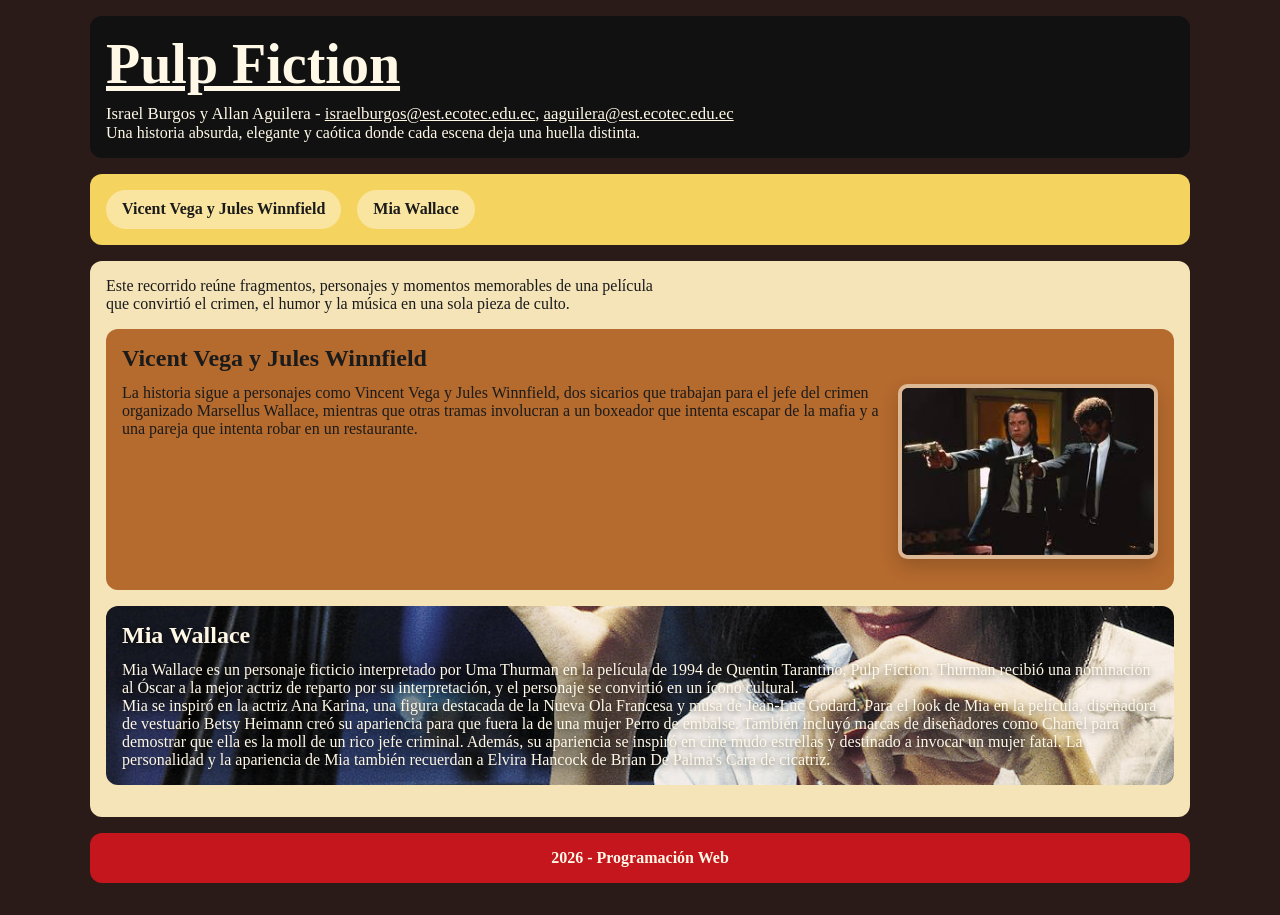
<file: Paginas_Web/Practica 7 - Grupal/index.html>
<!DOCTYPE html>
<html lang="es">
<head>
	<meta charset="UTF-8">
	<meta name="viewport" content="width=device-width, initial-scale=1.0">
	<title>Pulp Fiction - Información</title>
	<link rel="stylesheet" href="style.css">
</head>
<body>
	<div class="page">
		<header class="panel panel-header">
			<h1><a href="https://es.wikipedia.org/wiki/Pulp_Fiction" target="_blank" rel="noopener noreferrer">Pulp Fiction</a></h1>
			<p class="subtitle">
				Israel Burgos y Allan Aguilera -
				<a href="mailto:israelburgos@est.ecotec.edu.ec">israelburgos@est.ecotec.edu.ec</a>,
				<a href="mailto:aaguilera@est.ecotec.edu.ec">aaguilera@est.ecotec.edu.ec</a>
			</p>
			<p>Una historia absurda, elegante y caótica donde cada escena deja una huella distinta.</p>
		</header>

		<nav class="menu panel" aria-label="Navegación de artículos">
			<a href="#article-1">Vicent Vega y Jules Winnfield</a>
			<a href="#article-2">Mia Wallace</a>
		</nav>

		<section class="panel panel-section" id="inicio">
			<p>
				Este recorrido reúne fragmentos, personajes y momentos memorables de una película
				que convirtió el crimen, el humor y la música en una sola pieza de culto.
			</p>

			<article class="panel panel-article article-one" id="article-1">
				<h2>Vicent Vega y Jules Winnfield</h2>
				<img class="article-image" src="../assets/img/vincent_jules.jpeg" alt="Escena de Pulp Fiction">
				<p>
					La historia sigue a personajes como Vincent Vega y Jules Winnfield, dos sicarios que trabajan para el jefe del 
                    crimen organizado Marsellus Wallace, mientras que otras tramas involucran a un boxeador que intenta escapar de la mafia y 
                    a una pareja que intenta robar en un restaurante.
				</p>
			</article>

			<article class="panel panel-article article-two" id="article-2">
				<h2>Mia Wallace</h2>
				<p>
					Mia Wallace es un personaje ficticio interpretado por Uma Thurman en la película de 1994 de Quentin Tarantino, 
                    Pulp Fiction. Thurman recibió una nominación al 
                    Óscar a la mejor actriz de reparto por su interpretación, y el personaje se convirtió en un ícono cultural.
				</p>
				<p>
					Mia se inspiró en la actriz Ana Karina, una figura destacada de la Nueva Ola Francesa y musa de Jean-Luc Godard. 
                    Para el look de Mia en la película, diseñadora de vestuario Betsy Heimann creó su apariencia para que fuera la de 
                    una mujer Perro de embalse. También incluyó marcas de diseñadores como Chanel para demostrar que ella es la moll de 
                    un rico jefe criminal. 
                    Además, su apariencia se inspiró en cine mudo estrellas y destinado a invocar un mujer fatal. 
                    La personalidad y la apariencia de Mia también recuerdan a Elvira Hancock de Brian De Palma's Cara de cicatriz.
				</p>
			</article>
		</section>

		<footer class="panel panel-footer">
			<p>2026 - Programación Web</p>
		</footer>
	</div>
</body>
</html>
</file>
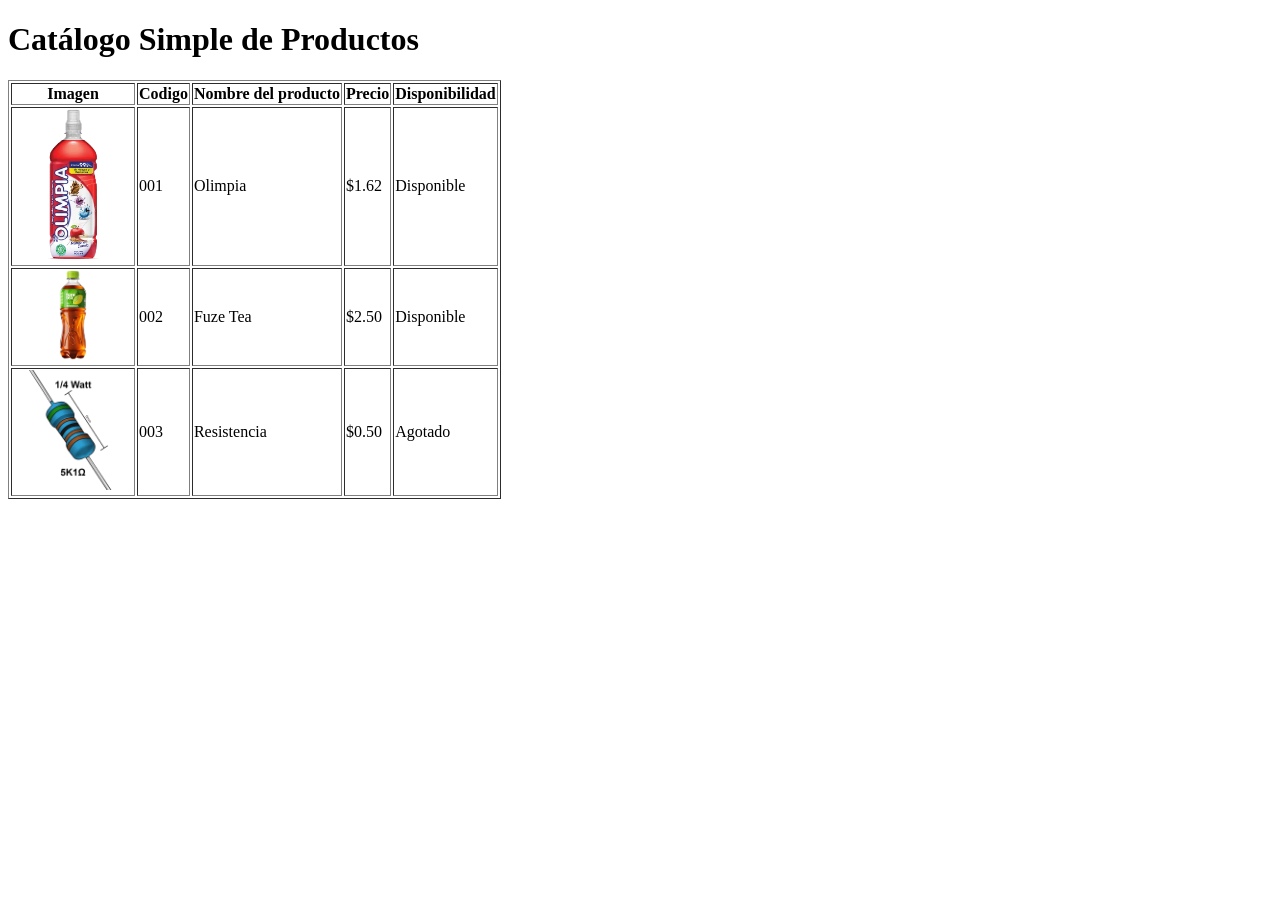
<file: Paginas_Web/catologo.html>
<!DOCTYPE html>
<html lang="es">
<head>
	<meta charset="UTF-8">
	<meta name="viewport" content="width=device-width, initial-scale=1.0">
	<title>Catálogo de Productos</title>
</head>
<body>
	<h1>Catálogo Simple de Productos</h1>

	<table border="1">
		<tr>
			<th>Imagen</th>
			<th>Codigo</th>
			<th>Nombre del producto</th>
			<th>Precio</th>
			<th>Disponibilidad</th>
		</tr>
		<tr>
			<td><img src="assets/img/olimpia.webp" alt="Producto Olimpia" width="120"></td>
			<td>001</td>
			<td>Olimpia</td>
			<td>$1.62</td>
			<td>Disponible</td>
		</tr>
		<tr>
			<td><img src="assets/img/fuze-tea.webp" alt="Producto Fuze Tea" width="120"></td>
			<td>002</td>
			<td>Fuze Tea</td>
			<td>$2.50</td>
			<td>Disponible</td>
		</tr>
		<tr>
			<td><img src="assets/img/resistencia.webp" alt="Producto Resistencia" width="120"></td>
			<td>003</td>
			<td>Resistencia</td>
			<td>$0.50</td>
			<td>Agotado</td>
		</tr>
	</table>
</body>
</html>
</file>
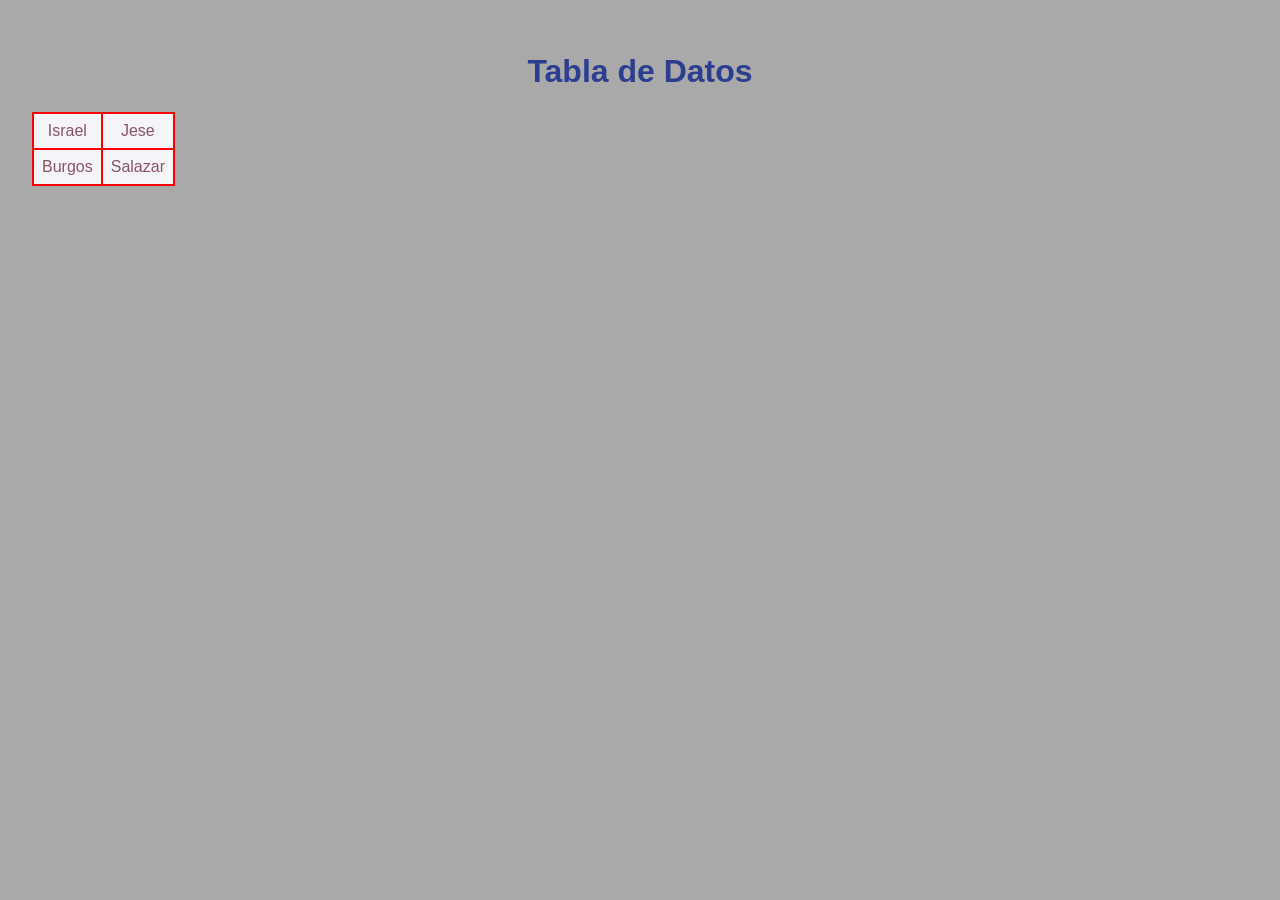
<file: Paginas_Web/Practica 5/trabajo2.html>
<!DOCTYPE html>
<html lang="en">
<head>
    <link rel="stylesheet" href="./style.css">
    <meta charset="UTF-8">
    <meta name="viewport" content="width=device-width, initial-scale=1.0">
    <title>Practica 2</title>
</head>
<body>
    <h1>Tabla de Datos</h1>
    <table>
        <tr>
            <td>Israel</td>
            <td>Jese</td>
        </tr>
        <tr>
            <td>Burgos</td>
            <td>Salazar</td>
        </tr>
    </table>
</body>
</html>
</file>
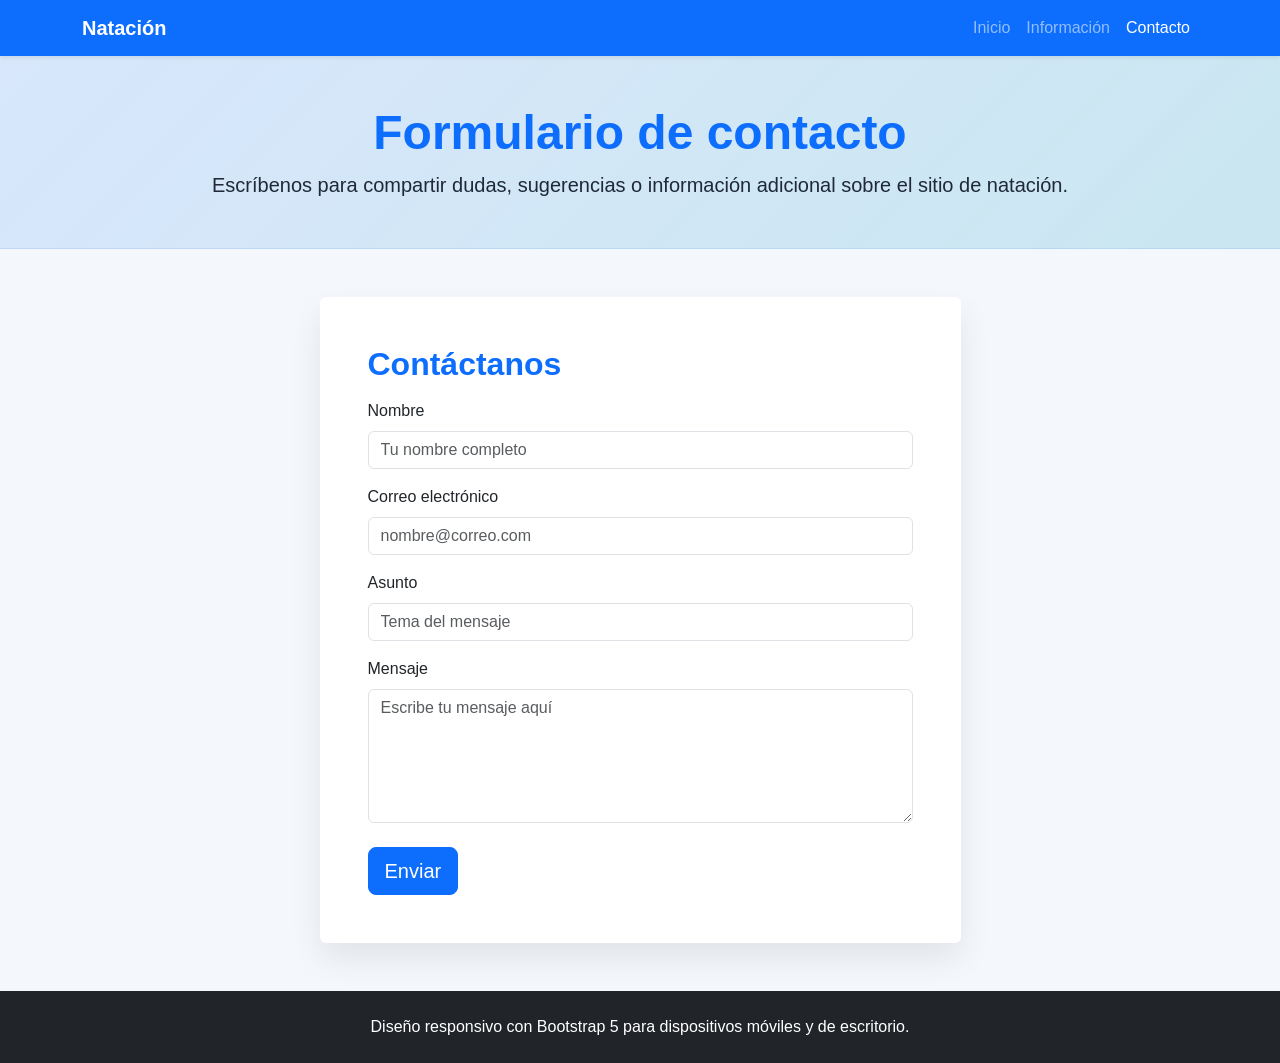
<file: Paginas_Web/Practica 8/contacto.html>
<!DOCTYPE html>
<html lang="es">
<head>
    <meta charset="UTF-8">
    <meta name="viewport" content="width=device-width, initial-scale=1.0">
    <title>Natación | Contacto</title>
    <link href="https://cdn.jsdelivr.net/npm/bootstrap@5.3.3/dist/css/bootstrap.min.css" rel="stylesheet">
    <link rel="stylesheet" href="estilos.css">
</head>
<body>
    <nav class="navbar navbar-expand-lg navbar-dark bg-primary shadow-sm sticky-top">
        <div class="container">
            <a class="navbar-brand fw-semibold" href="index.html">Natación</a>
            <button class="navbar-toggler" type="button" data-bs-toggle="collapse" data-bs-target="#menuPrincipal" aria-controls="menuPrincipal" aria-expanded="false" aria-label="Alternar navegación">
                <span class="navbar-toggler-icon"></span>
            </button>
            <div class="collapse navbar-collapse" id="menuPrincipal">
                <ul class="navbar-nav ms-auto">
                    <li class="nav-item"><a class="nav-link" href="index.html">Inicio</a></li>
                    <li class="nav-item"><a class="nav-link" href="informacion.html">Información</a></li>
                    <li class="nav-item"><a class="nav-link active" aria-current="page" href="contacto.html">Contacto</a></li>
                </ul>
            </div>
        </div>
    </nav>

    <header class="page-banner py-5">
        <div class="container text-center">
            <h1 class="display-5 fw-bold section-title">Formulario de contacto</h1>
            <p class="lead mb-0">Escríbenos para compartir dudas, sugerencias o información adicional sobre el sitio de natación.</p>
        </div>
    </header>

    <main class="container py-5">
        <div class="row justify-content-center">
            <div class="col-lg-8 col-xl-7">
                <div class="card contact-card">
                    <div class="card-body p-4 p-md-5">
                        <h2 class="section-title fw-bold mb-3">Contáctanos</h2>
                        <form>
                            <div class="mb-3">
                                <label for="nombre" class="form-label">Nombre</label>
                                <input type="text" class="form-control" id="nombre" placeholder="Tu nombre completo">
                            </div>
                            <div class="mb-3">
                                <label for="correo" class="form-label">Correo electrónico</label>
                                <input type="email" class="form-control" id="correo" placeholder="nombre@correo.com">
                            </div>
                            <div class="mb-3">
                                <label for="asunto" class="form-label">Asunto</label>
                                <input type="text" class="form-control" id="asunto" placeholder="Tema del mensaje">
                            </div>
                            <div class="mb-4">
                                <label for="mensaje" class="form-label">Mensaje</label>
                                <textarea class="form-control" id="mensaje" rows="5" placeholder="Escribe tu mensaje aquí"></textarea>
                            </div>
                            <button type="submit" class="btn btn-primary btn-lg">Enviar</button>
                        </form>
                    </div>
                </div>
            </div>
        </div>
    </main>

    <footer class="bg-dark text-white py-4">
        <div class="container text-center">
            <p class="mb-0">Diseño responsivo con Bootstrap 5 para dispositivos móviles y de escritorio.</p>
        </div>
    </footer>

    <script src="https://cdn.jsdelivr.net/npm/bootstrap@5.3.3/dist/js/bootstrap.bundle.min.js"></script>
</body>
</html>
</file>
<file: Paginas_Web/Practica 7 - Grupal/style.css>
:root {
	--space: 1rem;
	--radius: 0.75rem;
	--header-bg: #111111;
	--section-bg: #f4e4b8;
	--article-bg: #d6a24f;
	--footer-bg: #c5161d;
	--menu-bg: #f4d35e;
	--text-dark: #1b1b1b;
	--text-light: #fff8e7;
}

* {
	box-sizing: border-box;
}

html {
	scroll-behavior: smooth;
}

body {
	margin: 0;
	min-height: 100vh;
	padding: var(--space);
	font-family: Georgia, 'Times New Roman', serif;
	background: #2b1b18;
	color: var(--text-dark);
}

.page {
	max-width: 1100px;
	margin: 0 auto;
}

.panel {
	margin-bottom: var(--space);
	border-radius: var(--radius);
	padding: var(--space);
}

.panel-header {
	background: var(--header-bg);
	color: var(--text-light);
}

.panel-header a,
.panel-footer a,
.menu a {
	color: inherit;
}

.panel-header h1,
.panel-header p,
.panel-footer p,
.panel-section p,
.panel-article p {
	margin: 0;
}

.panel-header h1 {
	margin-bottom: 0.5rem;
	font-size: clamp(2rem, 5vw, 3.5rem);
}

.subtitle {
	margin-bottom: 0.75rem;
	font-size: 1.05rem;
}

.menu {
	background: var(--menu-bg);
	display: flex;
	gap: 1rem;
	flex-wrap: wrap;
}

.menu a {
	text-decoration: none;
	font-weight: 700;
	padding: 0.65rem 1rem;
	border-radius: 999px;
	background: rgba(255, 255, 255, 0.4);
}

.panel-section,
.panel-article {
	padding: var(--space);
}

.panel-section {
	background: var(--section-bg);
}

.panel-section > p {
	margin-bottom: var(--space);
	max-width: 70ch;
}

.panel-article {
	background: var(--article-bg);
}

.panel-article + .panel-article {
	margin-top: var(--space);
}

.article-one {
	background: #b56a2e;
}

.article-two {
	color: var(--text-light);
	background-image: url('../assets/img/background_article.jpg');
	background-size: cover;
	background-position: center;
	background-repeat: no-repeat;
}

.article-two p,
.article-two h2 {
	text-shadow: 0 2px 6px rgba(0, 0, 0, 0.6);
}

.panel-article h2 {
	margin: 0 0 0.75rem;
	font-size: 1.5rem;
}

.article-image {
	display: block;
	float: right;
	width: min(42%, 260px);
	height: auto;
	margin: 0 0 0.9rem 1rem;
	border-radius: 0.6rem;
	border: 4px solid rgba(255, 248, 231, 0.55);
	box-shadow: 0 8px 18px rgba(0, 0, 0, 0.18);
}

.article-one::after {
	content: "";
	display: block;
	clear: both;
}

.panel-footer {
	background: var(--footer-bg);
	color: var(--text-light);
	text-align: center;
}

.panel-footer p {
	font-weight: 700;
}
</file>
<file: Paginas_Web/Practica 5/style.css>
body
  {
   font-family:Arial;
   background-color: #a9a9a9;
   color:#2c3e90;
   text-align:center;
   padding: 24px; /*Espaciado entre celdas*/
  }

  table, th, td
  {
   border: 2px solid red;
   border-collapse:collapse; /*uner los bordes dobles en una linea*/
   font-family:Sans-serif;
   background-color: #f4f4f9;
   color:#856;
   text-align:center;
   padding: 8px; /*Espaciado entre celdas*/
  }
</file>
<file: Paginas_Web/Practica 8/estilos.css>
body {
    background-color: #f4f7fb;
    color: #1f2937;
    font-family: 'Segoe UI', Tahoma, Geneva, Verdana, sans-serif;
}

.hero-section {
    background: linear-gradient(135deg, #0d6efd 0%, #0b3d91 55%, #0aa2c0 100%);
}

.hero-image {
    border: 4px solid rgba(255, 255, 255, 0.25);
}

.info-card {
    transition: transform 0.3s ease, box-shadow 0.3s ease;
    overflow: hidden;
}

.info-card:hover {
    transform: translateY(-6px);
    box-shadow: 0 1rem 2rem rgba(13, 110, 253, 0.18) !important;
}

.page-banner {
    background: linear-gradient(135deg, rgba(13, 110, 253, 0.12), rgba(10, 162, 192, 0.18));
    border-bottom: 1px solid rgba(13, 110, 253, 0.12);
}

.section-title {
    color: #0d6efd;
}

.table thead th {
    background-color: #0d6efd;
    color: #fff;
}

.contact-card {
    border: 0;
    box-shadow: 0 1rem 2rem rgba(15, 23, 42, 0.08);
}

.badge-soft {
    background-color: rgba(255, 255, 255, 0.18);
    color: #fff;
}
</file>
